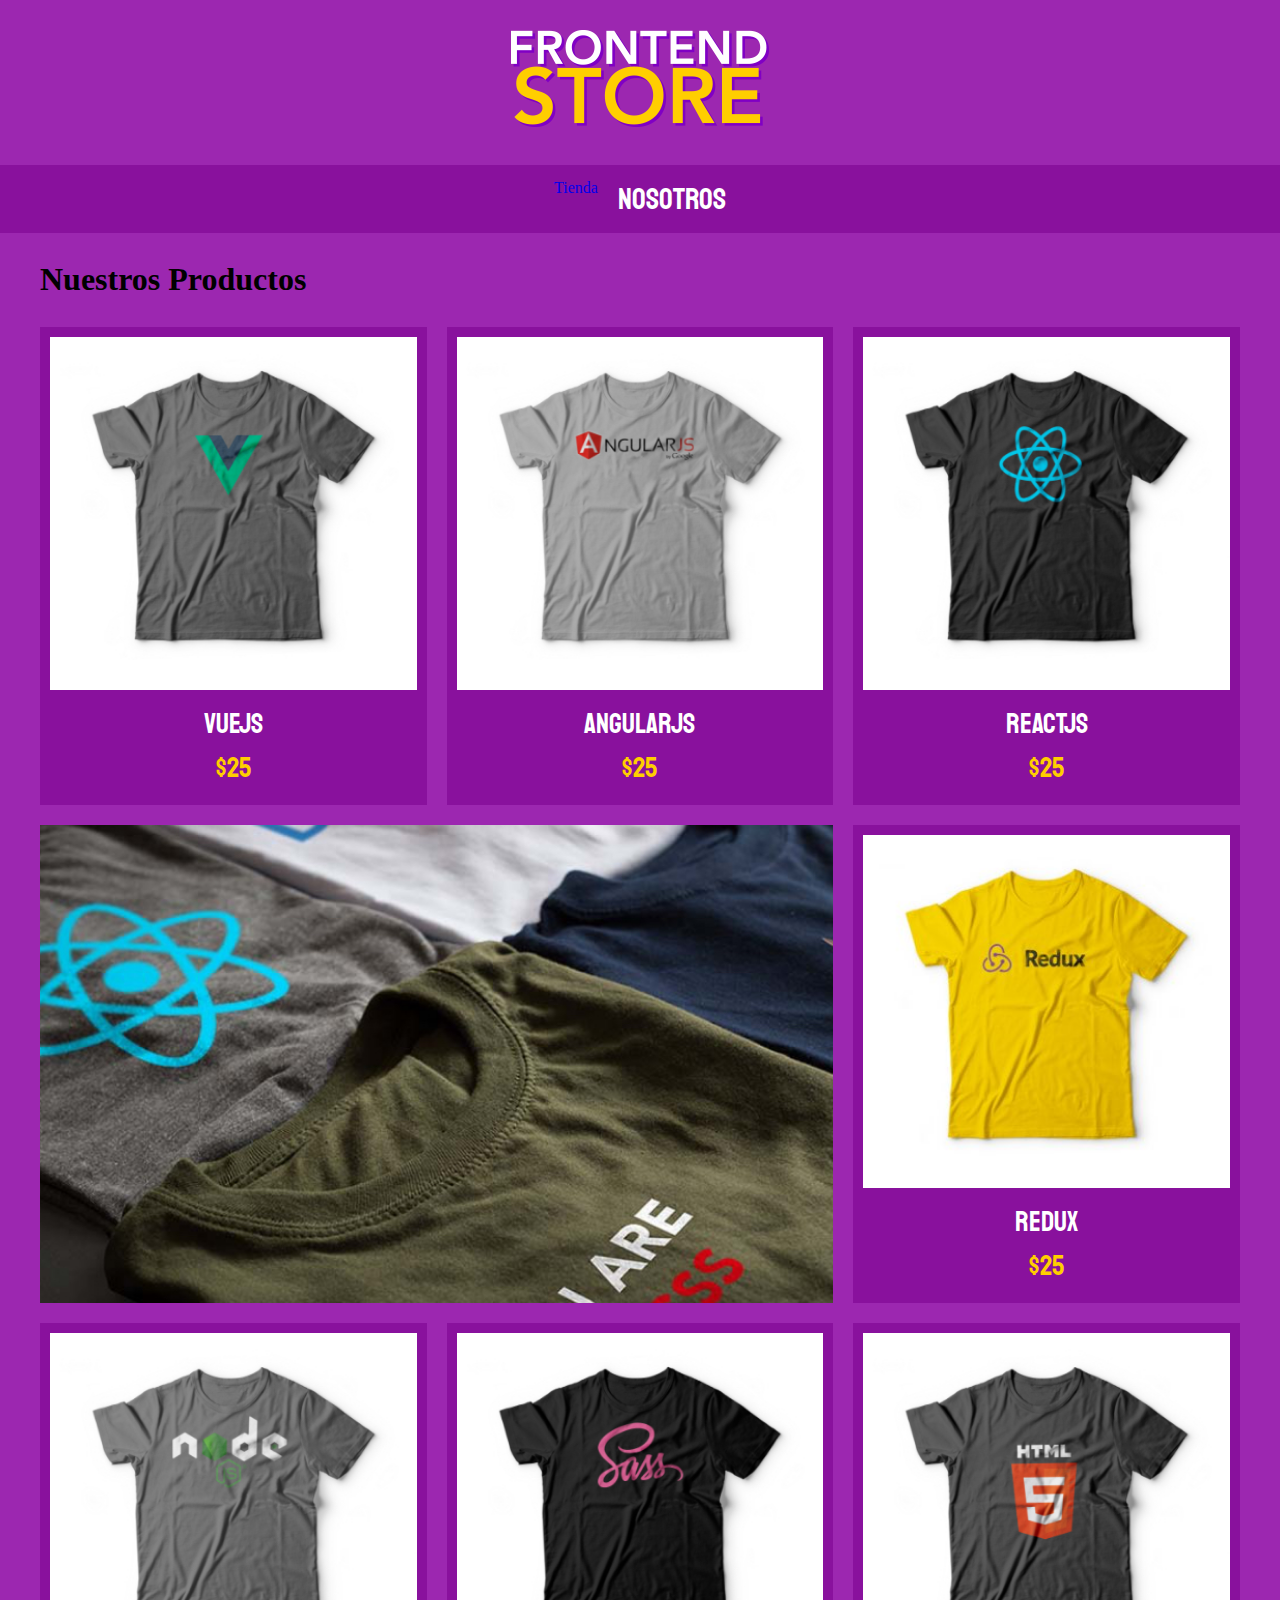
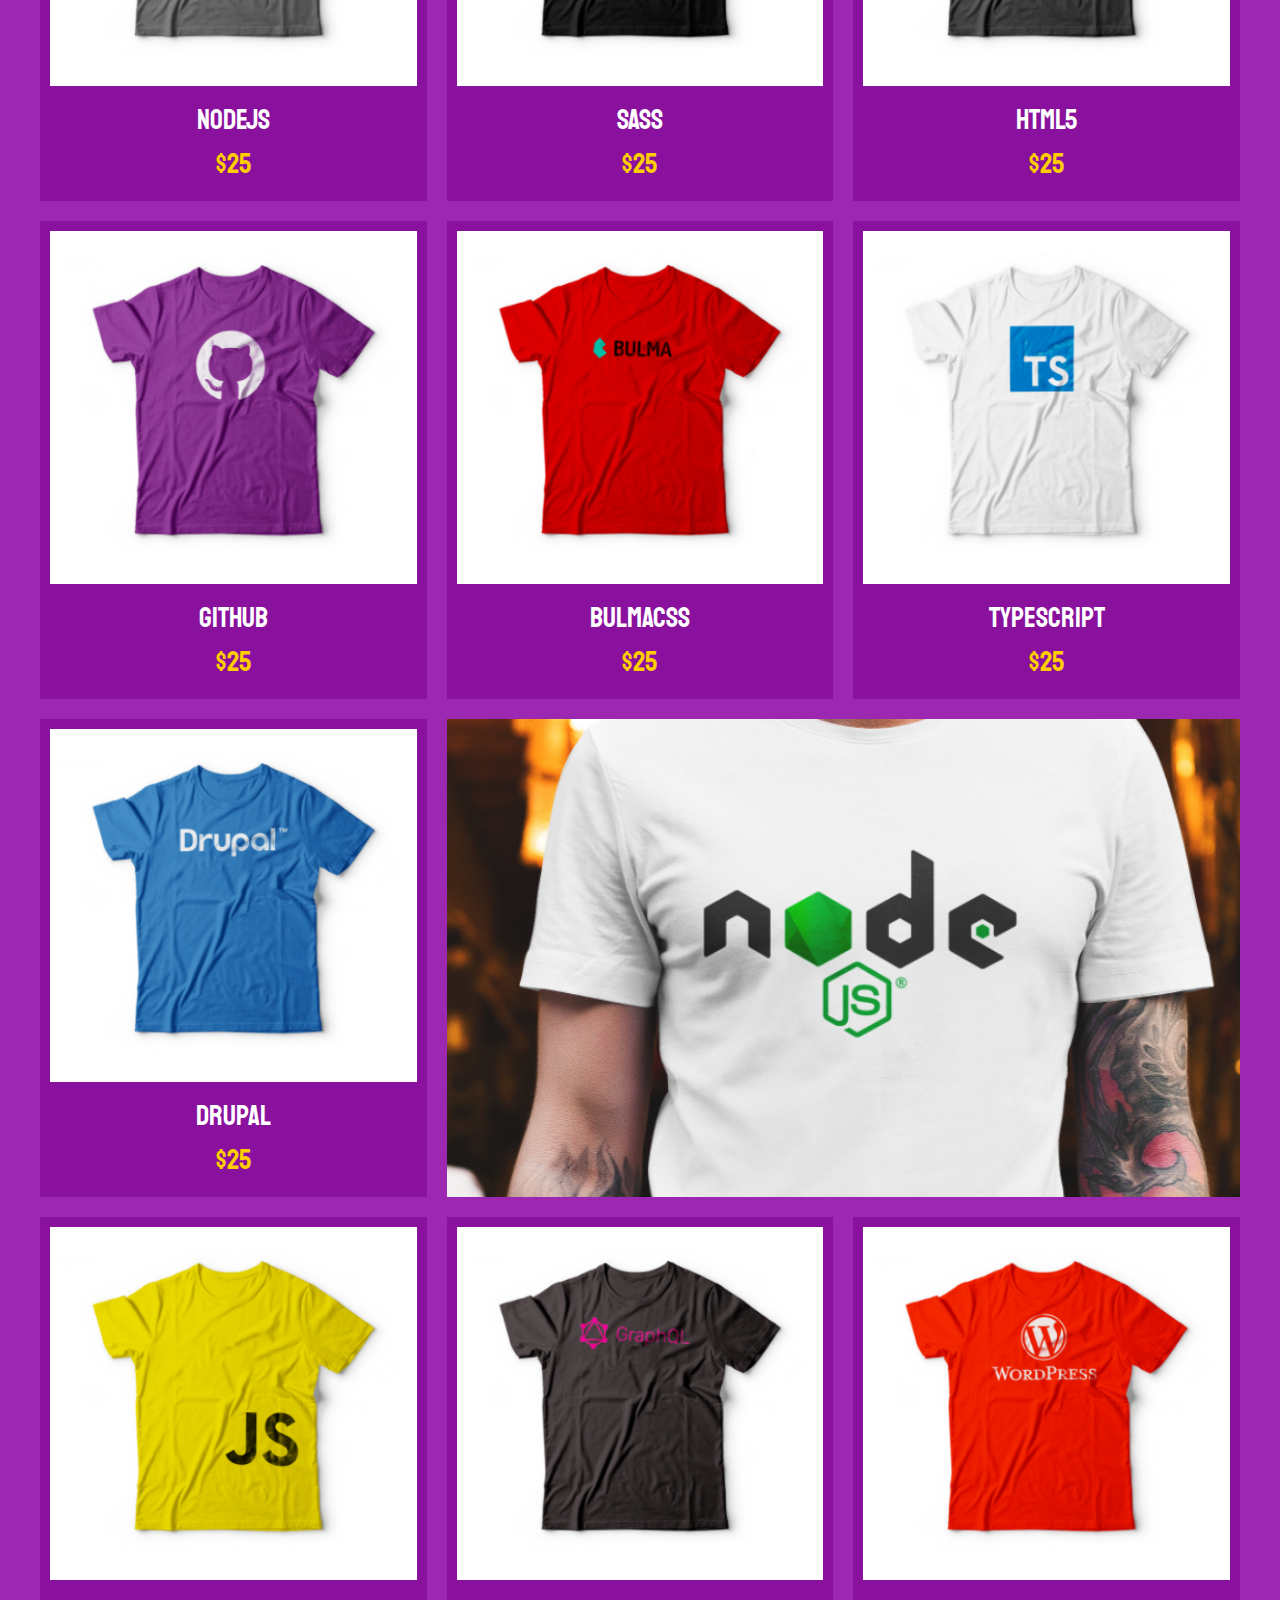
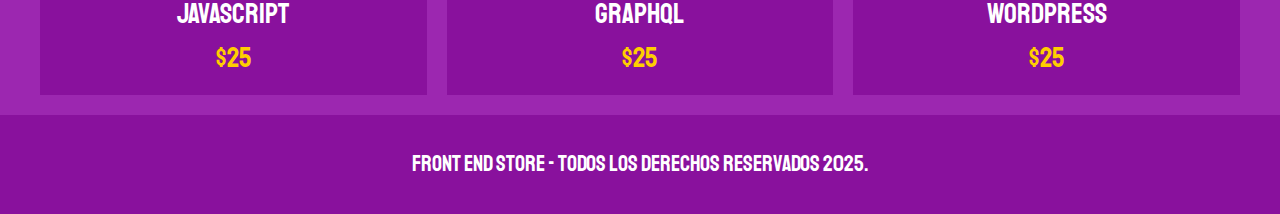
<file: index.html>
<!DOCTYPE html>
<html lang="en">
<head>
    <meta charset="UTF-8">
    <meta name="viewport" content="width=device-width, initial-scale=1.0">
    <title>proyecto2</title>
    <link rel="stylesheet" href="css/styles.css">
    <link rel="stylesheet" href="css/normalize.css">
    <link rel="preconnect" href="https://fonts.googleapis.com">
    <link rel="preconnect" href="https://fonts.gstatic.com" crossorigin>
    <link href="https://fonts.googleapis.com/css2?family=Edu+QLD+Hand:wght@400..700&family=Krub:ital,wght@0,200;0,300;0,400;0,500;0,600;0,700;1,200;1,300;1,400;1,500;1,600;1,700&family=Rubik:ital,wght@0,300..900;1,300..900&family=Staatliches&display=swap" rel="stylesheet">
</head>
<body>
    <header class="header">
        <a href="productos.html">
            <img class="header__logo" src="img/logo.png" alt="Logotipo">
        </a>
    </header>

    <nav class="navegacion">
        <a class="navegacion_enlace navegacion_enlace--activo" href="index.html">Tienda</a>
        <a class="navegacion__enlace" href="nosotros.html">Nosotros</a>
    </nav>

    <main class="contenedor">
        <h1>Nuestros Productos</h1>

        <div class="grid">
            <div class="producto">
                <a href="producto.html">
                    <img class="producto__imagen" src="img/1.jpg" alt="imagen camisa">
                    <div class="producto__informacion">
                        <p class="producto__nombre">VueJS</p>
                        <p class="producto__precio">$25</p>
                    </div>
                </a>
            </div> <!--producto-->
            <div class="producto">
                <a href="producto.html">
                    <img class="producto__imagen" src="img/2.jpg" alt="imagen camisa">
                    <div class="producto__informacion">
                        <p class="producto__nombre">AngularJS</p>
                        <p class="producto__precio">$25</p>
                    </div>
                </a>
            </div> <!--producto-->
            <div class="producto">
                <a href="producto.html">
                    <img class="producto__imagen" src="img/3.jpg" alt="imagen camisa">
                    <div class="producto__informacion">
                        <p class="producto__nombre">ReactJS</p>
                        <p class="producto__precio">$25</p>
                    </div>
                </a>
            </div> <!--producto-->
            <div class="producto">
                <a href="producto.html">
                    <img class="producto__imagen" src="img/4.jpg" alt="imagen camisa">
                    <div class="producto__informacion">
                        <p class="producto__nombre">Redux</p>
                        <p class="producto__precio">$25</p>
                    </div>
                </a>
            </div> <!--producto-->
            <div class="producto">
                <a href="producto.html">
                    <img class="producto__imagen" src="img/5.jpg" alt="imagen camisa">
                    <div class="producto__informacion">
                        <p class="producto__nombre">NodeJS</p>
                        <p class="producto__precio">$25</p>
                    </div>
                </a>
            </div> <!--producto-->
            <div class="producto">
                <a href="producto.html">
                    <img class="producto__imagen" src="img/6.jpg" alt="imagen camisa">
                    <div class="producto__informacion">
                        <p class="producto__nombre">SASS</p>
                        <p class="producto__precio">$25</p>
                    </div>
                </a>
            </div> <!--producto-->
            <div class="producto">
                <a href="producto.html">
                    <img class="producto__imagen" src="img/7.jpg" alt="imagen camisa">
                    <div class="producto__informacion">
                        <p class="producto__nombre">HTML5</p>
                        <p class="producto__precio">$25</p>
                    </div>
                </a>
            </div> <!--producto-->
            <div class="producto">
                <a href="producto.html">
                    <img class="producto__imagen" src="img/8.jpg" alt="imagen camisa">
                    <div class="producto__informacion">
                        <p class="producto__nombre">Github</p>
                        <p class="producto__precio">$25</p>
                    </div>
                </a>
            </div> <!--producto-->
            <div class="producto">
                <a href="producto.html">
                    <img class="producto__imagen" src="img/9.jpg" alt="imagen camisa">
                    <div class="producto__informacion">
                        <p class="producto__nombre">BulmaCSS</p>
                        <p class="producto__precio">$25</p>
                    </div>
                </a>
            </div> <!--producto-->
            <div class="producto">
                <a href="producto.html">
                    <img class="producto__imagen" src="img/10.jpg" alt="imagen camisa">
                    <div class="producto__informacion">
                        <p class="producto__nombre">TypeScript</p>
                        <p class="producto__precio">$25</p>
                    </div>
                </a>
            </div> <!--producto-->
            <div class="producto">
                <a href="producto.html">
                    <img class="producto__imagen" src="img/11.jpg" alt="imagen camisa">
                    <div class="producto__informacion">
                        <p class="producto__nombre">Drupal</p>
                        <p class="producto__precio">$25</p>
                    </div>
                </a>
            </div> <!--producto-->
            <div class="producto">
                <a href="producto.html">
                    <img class="producto__imagen" src="img/12.jpg" alt="imagen camisa">
                    <div class="producto__informacion">
                        <p class="producto__nombre">Javascript</p>
                        <p class="producto__precio">$25</p>
                    </div>
                </a>
            </div> <!--producto-->
            <div class="producto">
                <a href="producto.html">
                    <img class="producto__imagen" src="img/13.jpg" alt="imagen camisa">
                    <div class="producto__informacion">
                        <p class="producto__nombre">GraphQL</p>
                        <p class="producto__precio">$25</p>
                    </div>
                </a>
            </div> <!--producto-->
            <div class="producto">
                <a href="producto.html">
                    <img class="producto__imagen" src="img/14.jpg" alt="imagen camisa">
                    <div class="producto__informacion">
                        <p class="producto__nombre">WordPress</p>
                        <p class="producto__precio">$25</p>
                    </div>
                </a>
            </div> <!--producto-->

            <div class="grafico grafico--camisas"></div>
            <div class="grafico grafico--node"></div>
        </div>
    </main>
    
    <footer class="footer">
        <p class="footer__texto">Front End Store - Todos los derechos reservados 2025.</p>
    </footer>
</body>
</html>
</file>
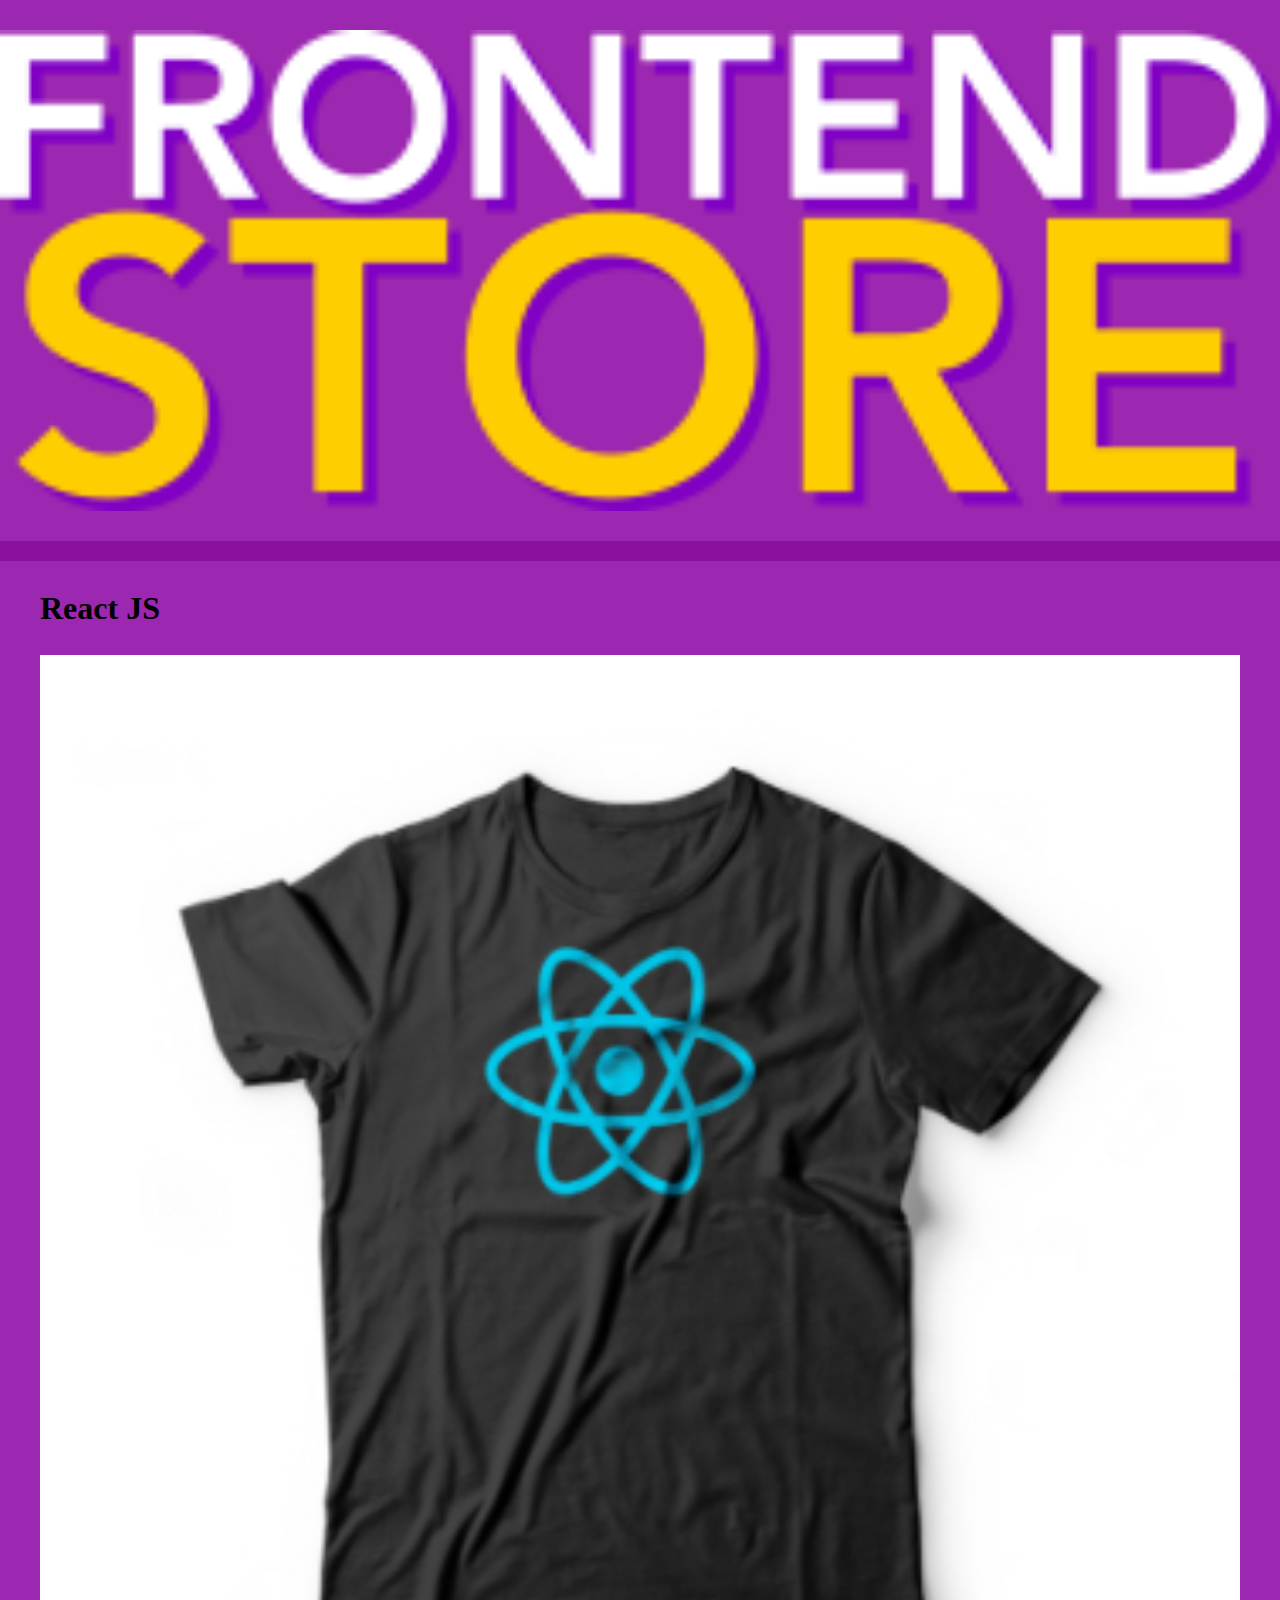
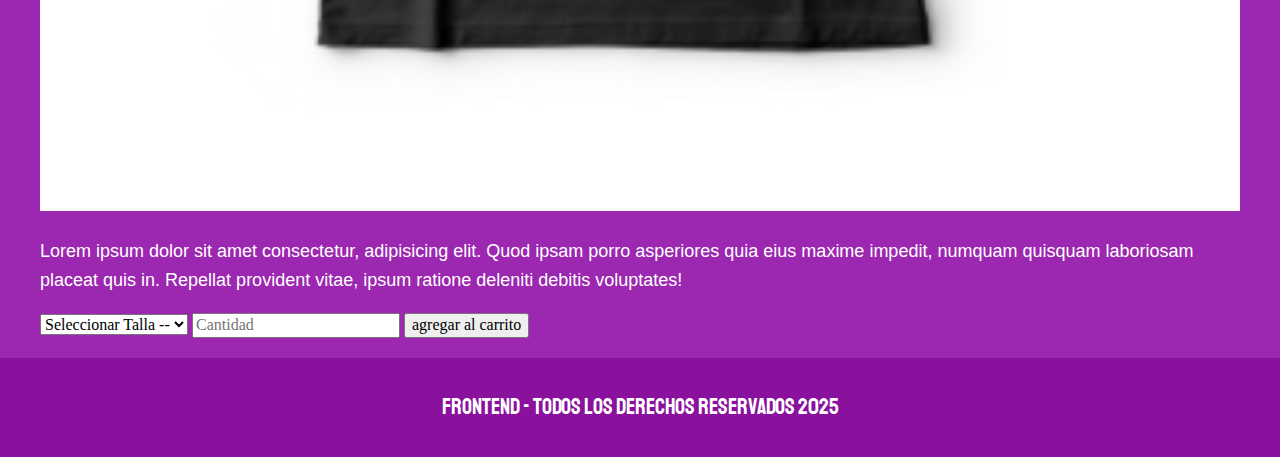
<file: productos.html>
<!DOCTYPE html>
<html lang="en">
<head>
    <meta charset="UTF-8">
    <meta name="viewport" content="width=device-width, initial-scale=1.0">
    <link rel="preconnect" href="https://fonts.googleapis.com">
    <link rel="preconnect" href="https://fonts.gstatic.com" crossorigin>
    <link href="https://fonts.googleapis.com/css2?family=Staatliches&display=swap" rel="stylesheet">
    <link rel="stylesheet" href="/css/styles.css">
    <link rel="stylesheet" href="/css/normalize.css">
    <title>Proyecto2Productos</title>

</head>
<body>
    <header class="header"> 
        <a href="index.html"></a>
        <img class="header__logo" src="img/Imágenes-20250813/logo.png" alt="Logotipo">
    </header>
    <nav class="navegacion"> 
    <a class="navegacion__enlace navegacion_enlace--activo" href="proyecto2.html"></a>
    <a class="navegacion__enlace" href="nosotros.html"></a>
</nav>

<main class="contenedor">
    <h1> React JS</h1>

    <div class="camisa"> 
        <img class="camisa__imagen" src="img/Imágenes-20250813/3.jpg" alt="">
        <div class="camisa__contenido">
            <p> Lorem ipsum dolor sit amet consectetur, adipisicing elit. Quod ipsam porro asperiores quia eius maxime impedit, numquam quisquam laboriosam placeat quis in. Repellat provident vitae, ipsum ratione deleniti debitis voluptates!</p>
        </div>


        <form class="formulario">
            <select class="formulario__campo">
                <option disabled selected> Seleccionar Talla --</option>
                <option>Chica </option>
                <option>Mediana </option>
                <option>Grande </option>

            </select>
            <input class="formulario__campo" type="number" placeholder="Cantidad" min="1">
            <input class="formulario__submit" type="submit" value="agregar al carrito">
        </form>


    </div>


</main>


<footer class="footer">
    <p class="footer__texto"> FrontEnd - Todos los derechos reservados 2025 </p>

</footer>


</body>
</html>
</file>
<file: css/styles.css>
:root {
    --primario: #9C27B0;
    --primarioOscuro: #89119d;
    --secundario: #FFCE00;
    --secundarioOscuro: rgb(233, 187, 2);
    --blanco: #fff;
    --negro: #000;
    --fuentePrincipal: "Staatliches", cursive;
}


html {
    box-sizing: border-box;
    font-size: 62.5%;

}

*, *:before, *:after {
    box-sizing: inherit;

}

/**globales**/

body{
    background-color: var(--primario);
    font-size: 1.6rem;
    line-height: 1.6;

}


p{
    font-size: 1.8rem;
    font-family: Arial, Helvetica, sans-serif;
    color: var(--blanco);

}

a{
    text-decoration: none;

}

img{
    width: 100%;

}
.contenedor{
    max-width: 120rem;
    margin: 0 auto;

}
 
.h1, h2, h3{
    text-align: center;
    color: var(--secundario);
    font-family: var(--fuentePrincipal);


}

h1{
    font-size: 4rem;

}
h2{
    font-size: 3.2rem ;
}

h3{
    font-size: 2.4rem;

}

.header{
    display: flex;
    justify-content: center;
}

.header__logo{
    margin: 3rem 0;

}

.footer{
    background-color: var(--primarioOscuro);
    padding: 1rem 0;
    margin-top: 2rem;
}

.footer__texto{
    font-family: var(--fuentePrincipal);
    text-align: center;
    font-size: 2.2rem;
}

/**Navegacion **/

.navegacion{
    background-color: var(--primarioOscuro);
    padding: 1rem 0;
    display: flex;
    justify-content: center;
    gap: 2rem;

}

.navegacion__enlace{
    font-family: var(--fuentePrincipal);
    color: var(--blanco);
    font-size: 3rem;

}

.navegacion__enlace--activo{
    navegacion__enlace:hover{
        color: var(--secundario);

    }
}

.grid{
    display: grid;
    grid-template-columns: repeat(2,1fr);
    gap: 2rem;

}

@media(min-width: 768px) {
    .grid{
        grid-template-columns: repeat(3,1fr);
    }
}


.producto{
    background-color: var(--primarioOscuro);
    padding: 1rem;
}

.producto__nombre{
    font-size: 2.8rem;
}
.producto__precio{
    font-size: 2.8rem;
    color: var(--secundario);

}
.producto__nombre,
.producto__precio{
    font-family: var(--fuentePrincipal);
    margin: 1rem 0;
    text-align: center;
    line-height: 1.2;
}
.grafico{
    min-width: 30rem;
    background-repeat: no-repeat;
    background-size: cover;
    grid-column: 1/3;
}

.grafico--camisas{
    grid-row: 2/3;
    background-image: url(../img/Imágenes-20250813/grafico1.jpg);

}
.grafico--node{
    background-image: url(../img/Imágenes-20250813/grafico2.jpg);
    grid-row: 8/9;
}

@media(min-width: 768px){
    .grafico--node{
        grid-row: 5 / 6;
        grid-column: 2 / 4;
    }
}
</file>
